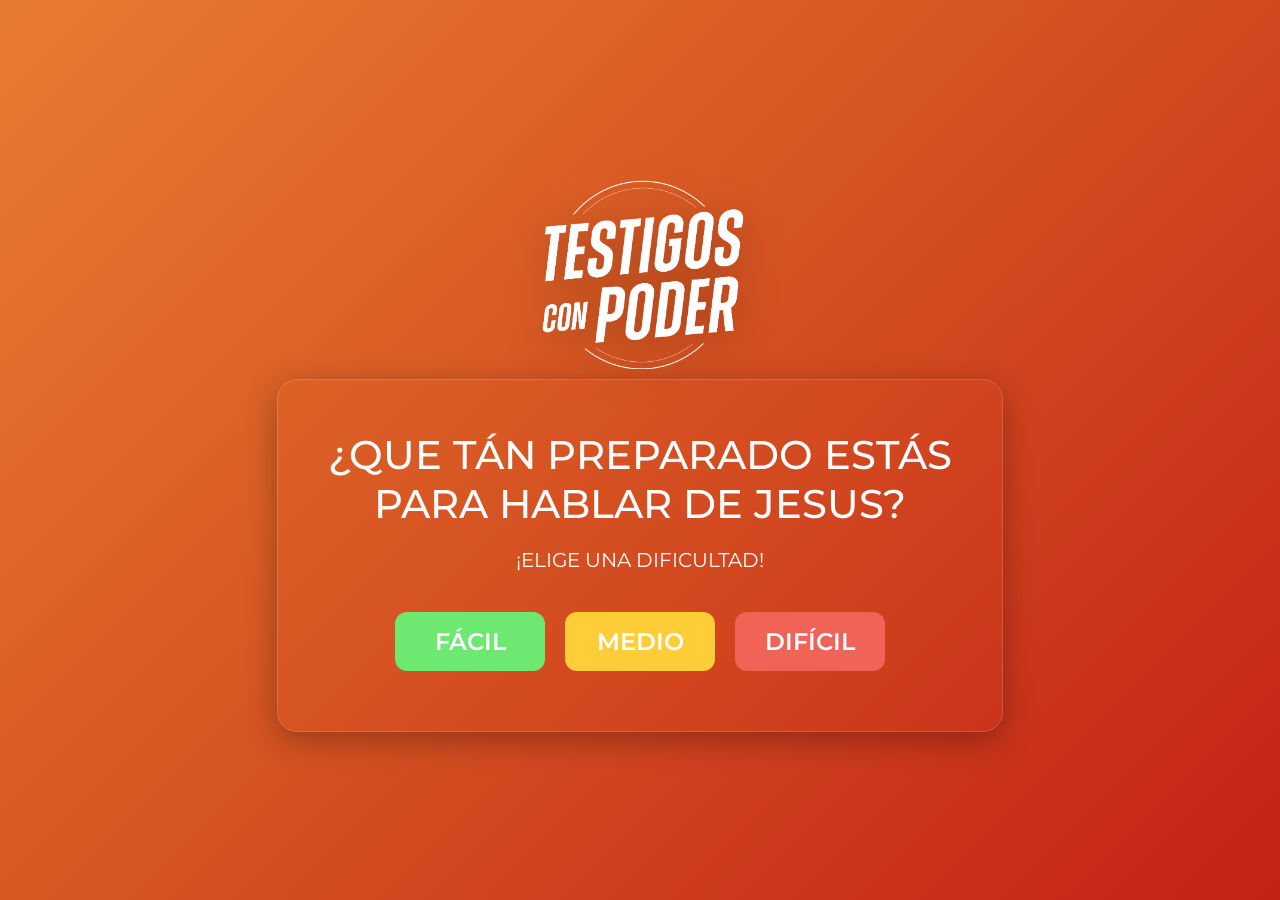
<file: index.html>
<!-- index.html -->
<!DOCTYPE html>
<html lang="es">
<head>
  <meta charset="UTF-8" />
  <meta name="viewport" content="width=device-width, initial-scale=1.0"/>
  <title>TCP - TEST </title>
  <link rel="preconnect" href="https://fonts.googleapis.com">
  <link rel="preconnect" href="https://fonts.gstatic.com" crossorigin>
  <link href="https://fonts.googleapis.com/css2?family=Montserrat:wght@300;400;500;600;700;800&display=swap" rel="stylesheet">
  <link rel="stylesheet" href="styles.css">
</head>
<body>

  <!-- PANTALLA INICIO -->
  <section id="inicio" class="pantalla activa">
    <img src="images/tcp-logo.png" alt="Logo" class="logo">
    <div class="contenedor">
        <h1>¿QUE TÁN PREPARADO ESTÁS<br> PARA HABLAR DE JESUS?</h1>
        <h3>¡Elige una dificultad!</h3>
        <div class="contenedor-dificultad">
            <a class="facil" href="facil.html">
                <h2>Fácil</h2>
            </a>

            <a class="medio" href="medio.html">
                <h2>Medio</h2>
            </a>

            <a class="dificil" href="dificil.html">
                <h2>Difícil</h2>
            </a>
        </div>
    </div>
  </section>

  <script src="script.js"></script>

</body>
</html>
</file>
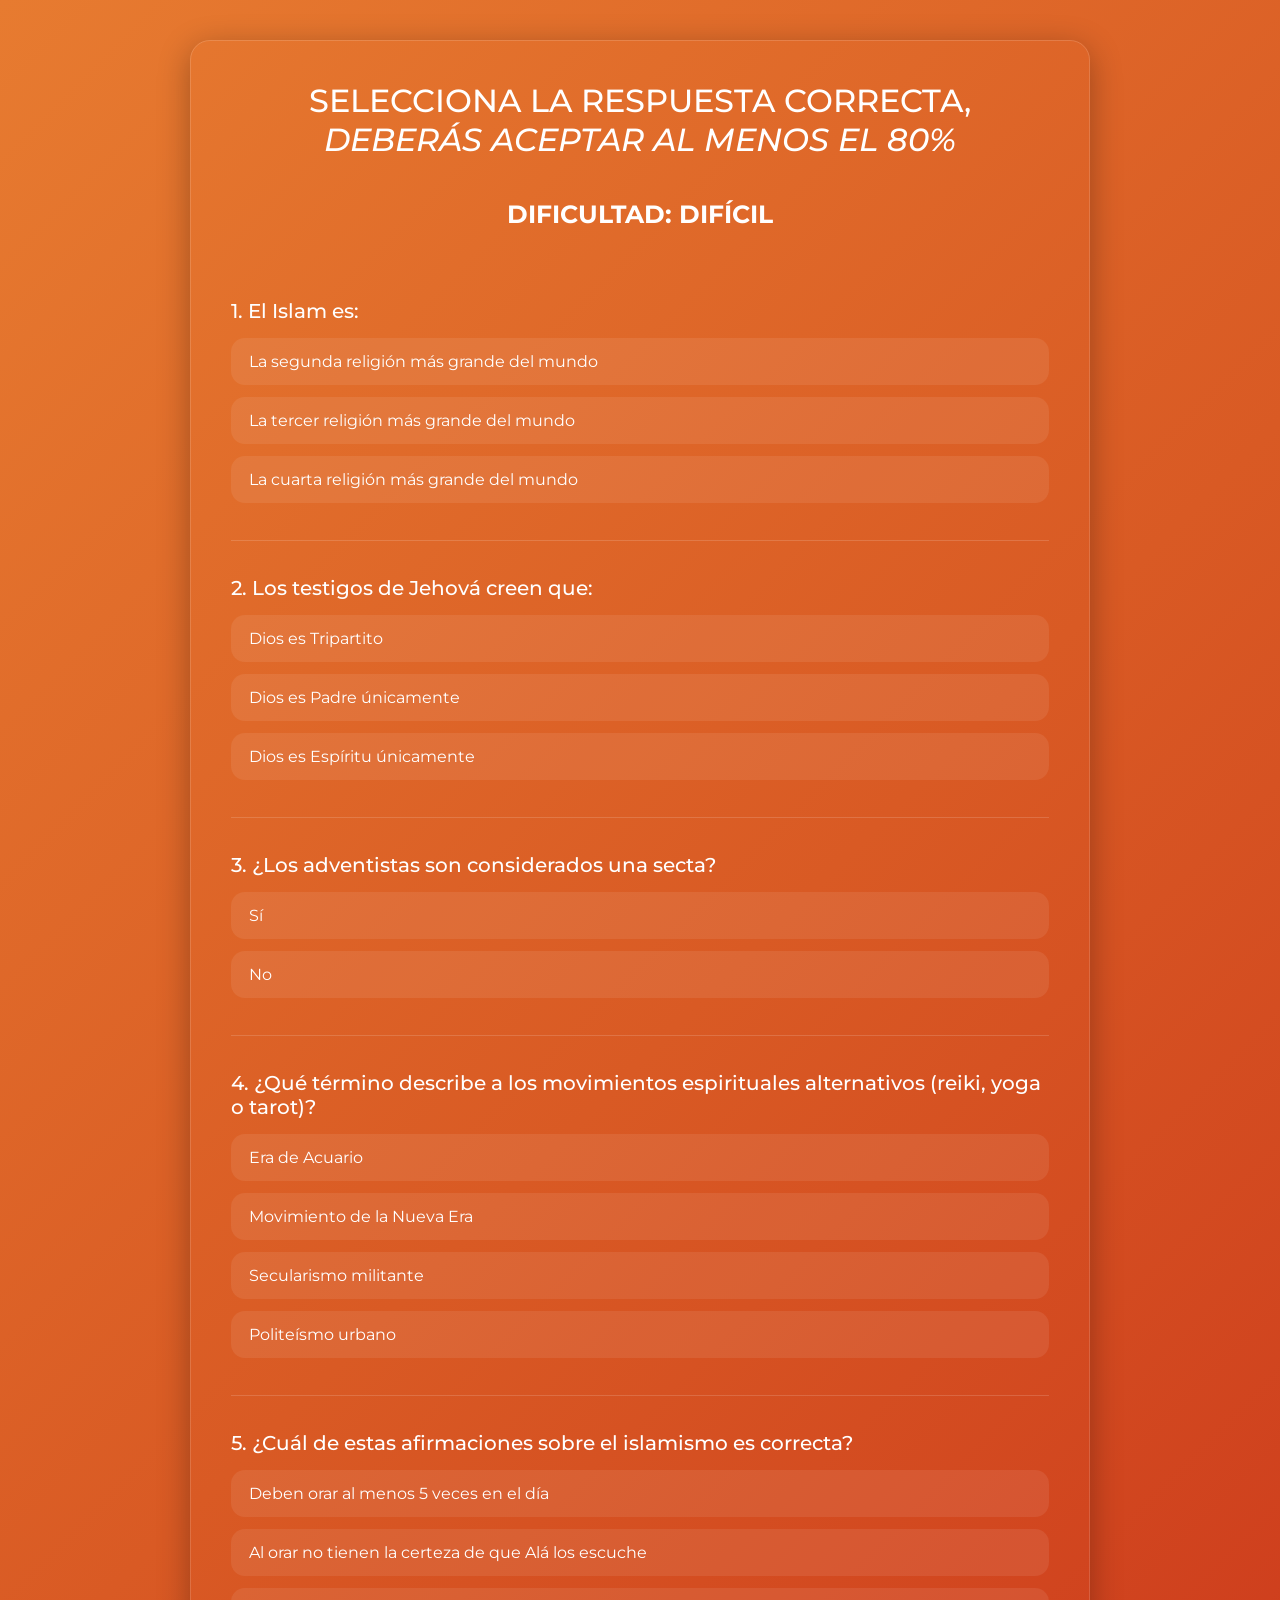
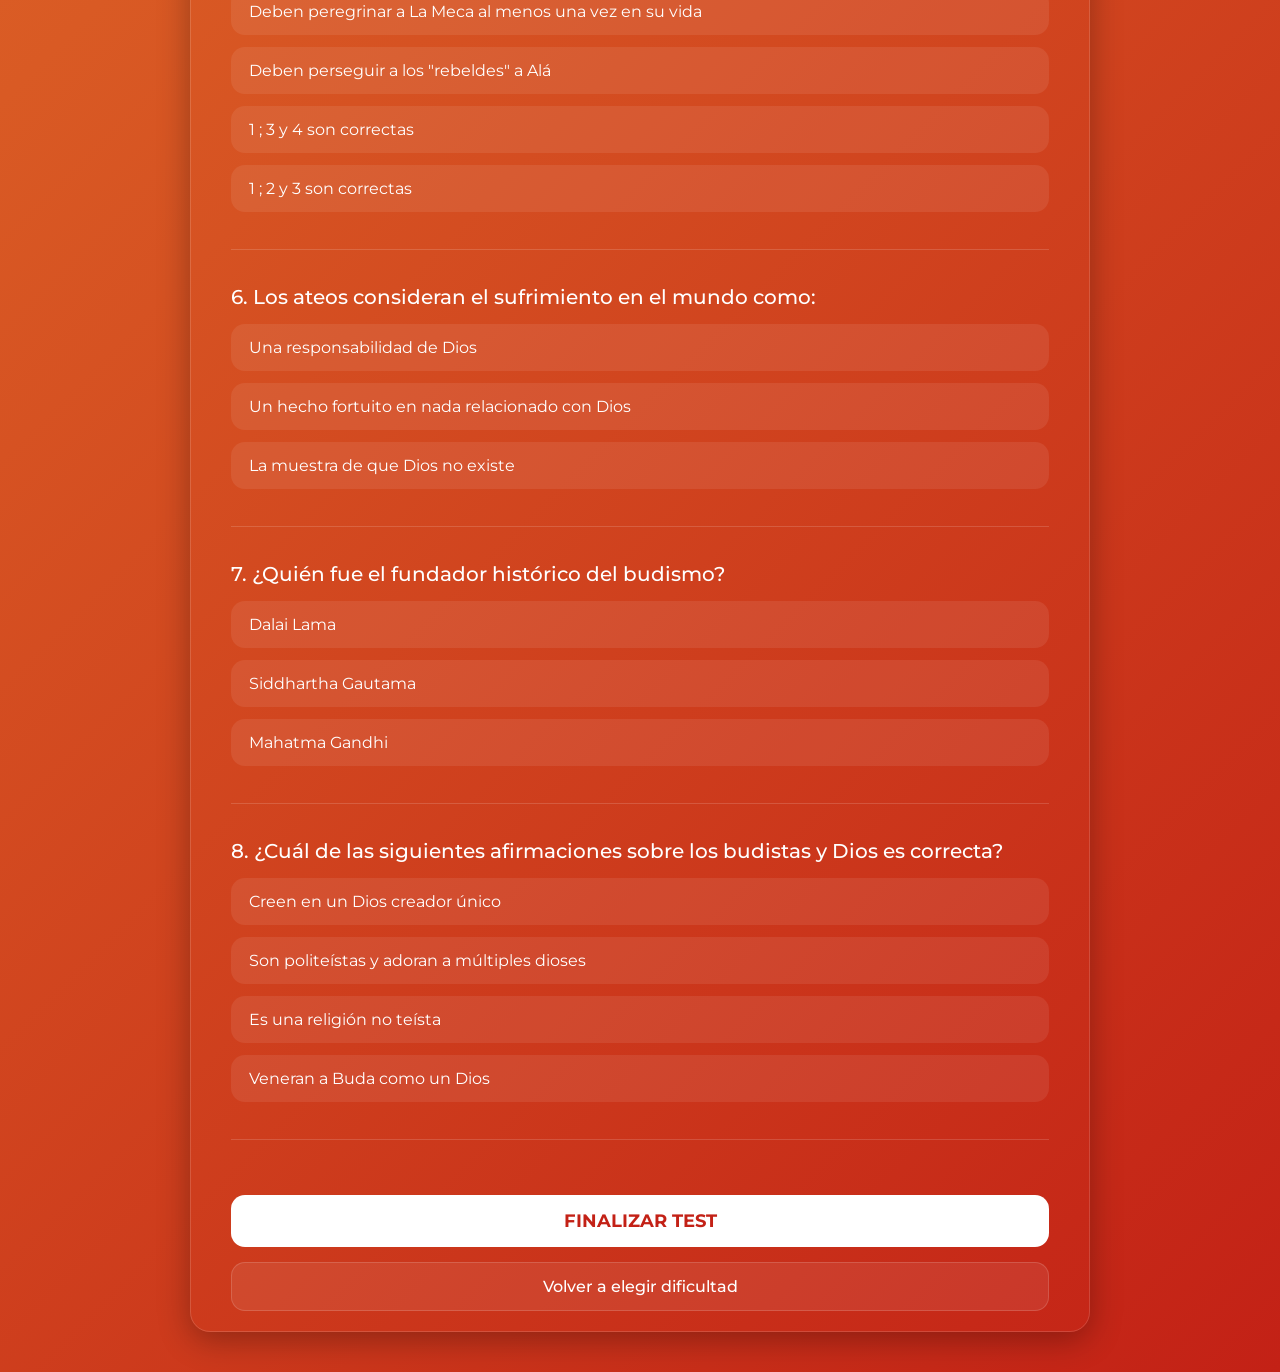
<file: dificil.html>
<!-- facil.html -->
<!DOCTYPE html>
<html lang="es">
<head>
  <meta charset="UTF-8">
  <meta name="viewport" content="width=device-width, initial-scale=1.0">

  <title>Modo Fácil</title>

  <link rel="preconnect" href="https://fonts.googleapis.com">
  <link rel="preconnect" href="https://fonts.gstatic.com" crossorigin>

  <link href="https://fonts.googleapis.com/css2?family=Montserrat:wght@300;400;500;600;700;800&display=swap" rel="stylesheet">

  <link rel="stylesheet" href="styles.css">
</head>
<body>

<section class="pantalla activa">

  <div class="contenedor cuestionario">

    <h1>Selecciona la respuesta correcta, <i>deberás aceptar al menos el 80%</i></h1>
    <h2>Dificultad: Difícil</h2>

    <form id="quizForm">

      <!-- PREGUNTAS -->

        <!-- PREGUNTA 1 -->
<div class="pregunta">
  <p>1. El Islam es:</p>

  <input type="radio" id="p1a" name="p1" value="1">
  <label for="p1a">
    La segunda religión más grande del mundo
  </label>

  <input type="radio" id="p1b" name="p1" value="0">
  <label for="p1b">
    La tercer religión más grande del mundo
  </label>

  <input type="radio" id="p1c" name="p1" value="0">
  <label for="p1c">
    La cuarta religión más grande del mundo
  </label>
</div>

<!-- PREGUNTA 2 -->
<div class="pregunta">
  <p>2. Los testigos de Jehová creen que:</p>

  <input type="radio" id="p2a" name="p2" value="0">
  <label for="p2a">
    Dios es Tripartito
  </label>

  <input type="radio" id="p2b" name="p2" value="1">
  <label for="p2b">
    Dios es Padre únicamente
  </label>

  <input type="radio" id="p2c" name="p2" value="0">
  <label for="p2c">
    Dios es Espíritu únicamente
  </label>
</div>

<!-- PREGUNTA 3 -->
<div class="pregunta">
  <p>3. ¿Los adventistas son considerados una secta?</p>

  <input type="radio" id="p3a" name="p3" value="0">
  <label for="p3a">
    Sí
  </label>

  <input type="radio" id="p3b" name="p3" value="1">
  <label for="p3b">
    No
  </label>
</div>

<!-- PREGUNTA 4 -->
<div class="pregunta">
  <p>
    4. ¿Qué término describe a los movimientos espirituales alternativos
    (reiki, yoga o tarot)?
  </p>

  <input type="radio" id="p4a" name="p4" value="0">
  <label for="p4a">
    Era de Acuario
  </label>

  <input type="radio" id="p4b" name="p4" value="1">
  <label for="p4b">
    Movimiento de la Nueva Era
  </label>

  <input type="radio" id="p4c" name="p4" value="0">
  <label for="p4c">
    Secularismo militante
  </label>

  <input type="radio" id="p4d" name="p4" value="0">
  <label for="p4d">
    Politeísmo urbano
  </label>
</div>

<!-- PREGUNTA 5 -->
<div class="pregunta">

  <p>5. ¿Cuál de estas afirmaciones sobre el islamismo es correcta?</p>

  <input type="radio" id="p5a" name="p5" value="0">
  <label for="p5a">
    Deben orar al menos 5 veces en el día
  </label>

  <input type="radio" id="p5b" name="p5" value="0">
  <label for="p5b">
    Al orar no tienen la certeza de que Alá los escuche
  </label>

  <input type="radio" id="p5c" name="p5" value="0">
  <label for="p5c">
    Deben peregrinar a La Meca al menos una vez en su vida
  </label>

  <input type="radio" id="p5d" name="p5" value="0">
  <label for="p5d">
    Deben perseguir a los "rebeldes" a Alá
  </label>

  <input type="radio" id="p5e" name="p5" value="0">
  <label for="p5e">
    1 ; 3 y 4 son correctas
  </label>

  <input type="radio" id="p5f" name="p5" value="1">
  <label for="p5f">
    1 ; 2 y 3 son correctas
  </label>

</div>

<!-- PREGUNTA 6 -->
<div class="pregunta">
  <p>6. Los ateos consideran el sufrimiento en el mundo como:</p>

  <input type="radio" id="p6a" name="p6" value="0">
  <label for="p6a">
    Una responsabilidad de Dios
  </label>

  <input type="radio" id="p6b" name="p6" value="0">
  <label for="p6b">
    Un hecho fortuito en nada relacionado con Dios
  </label>

  <input type="radio" id="p6c" name="p6" value="1">
  <label for="p6c">
    La muestra de que Dios no existe
  </label>
</div>

<!-- PREGUNTA 7 -->
<div class="pregunta">
  <p>7. ¿Quién fue el fundador histórico del budismo?</p>

  <input type="radio" id="p7a" name="p7" value="0">
  <label for="p7a">
    Dalai Lama
  </label>

  <input type="radio" id="p7b" name="p7" value="1">
  <label for="p7b">
    Siddhartha Gautama
  </label>

  <input type="radio" id="p7c" name="p7" value="0">
  <label for="p7c">
    Mahatma Gandhi
  </label>
</div>

<!-- PREGUNTA 8 -->
<div class="pregunta">
  <p>8. ¿Cuál de las siguientes afirmaciones sobre los budistas y Dios es correcta?</p>

  <input type="radio" id="p8a" name="p8" value="0">
  <label for="p8a">
    Creen en un Dios creador único
  </label>

  <input type="radio" id="p8b" name="p8" value="0">
  <label for="p8b">
    Son politeístas y adoran a múltiples dioses
  </label>

  <input type="radio" id="p8c" name="p8" value="1">
  <label for="p8c">
    Es una religión no teísta
  </label>

  <input type="radio" id="p8d" name="p8" value="0">
  <label for="p8d">
    Veneran a Buda como un Dios
  </label>
</div>

      <button type="button" onclick="calcularResultado()">
  FINALIZAR TEST
</button>

<a href="index.html" class="volver-btn">
  Volver a elegir dificultad
</a>
    </form>
  </div>

  
    <div id="resultado" class="resultado"></div>

</section>

<script src="script.js"></script>

</body>
</html>
</file>
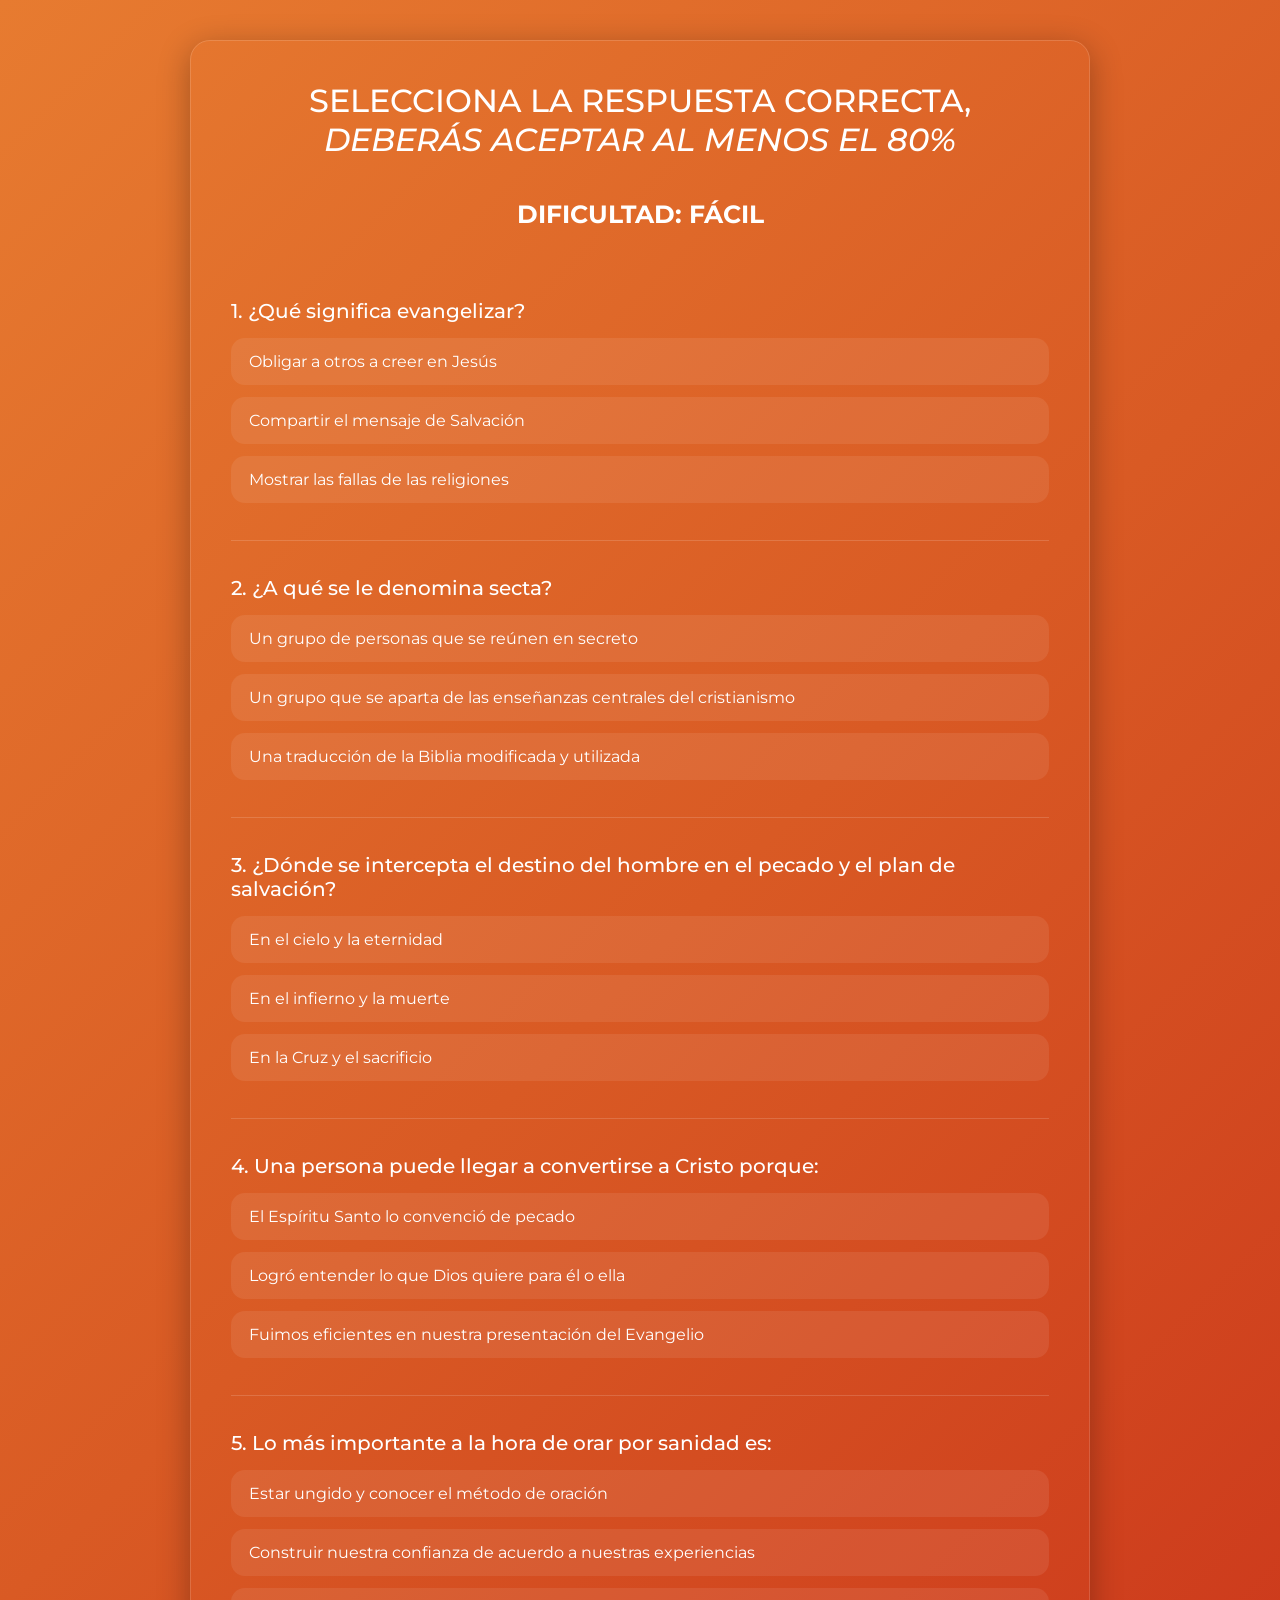
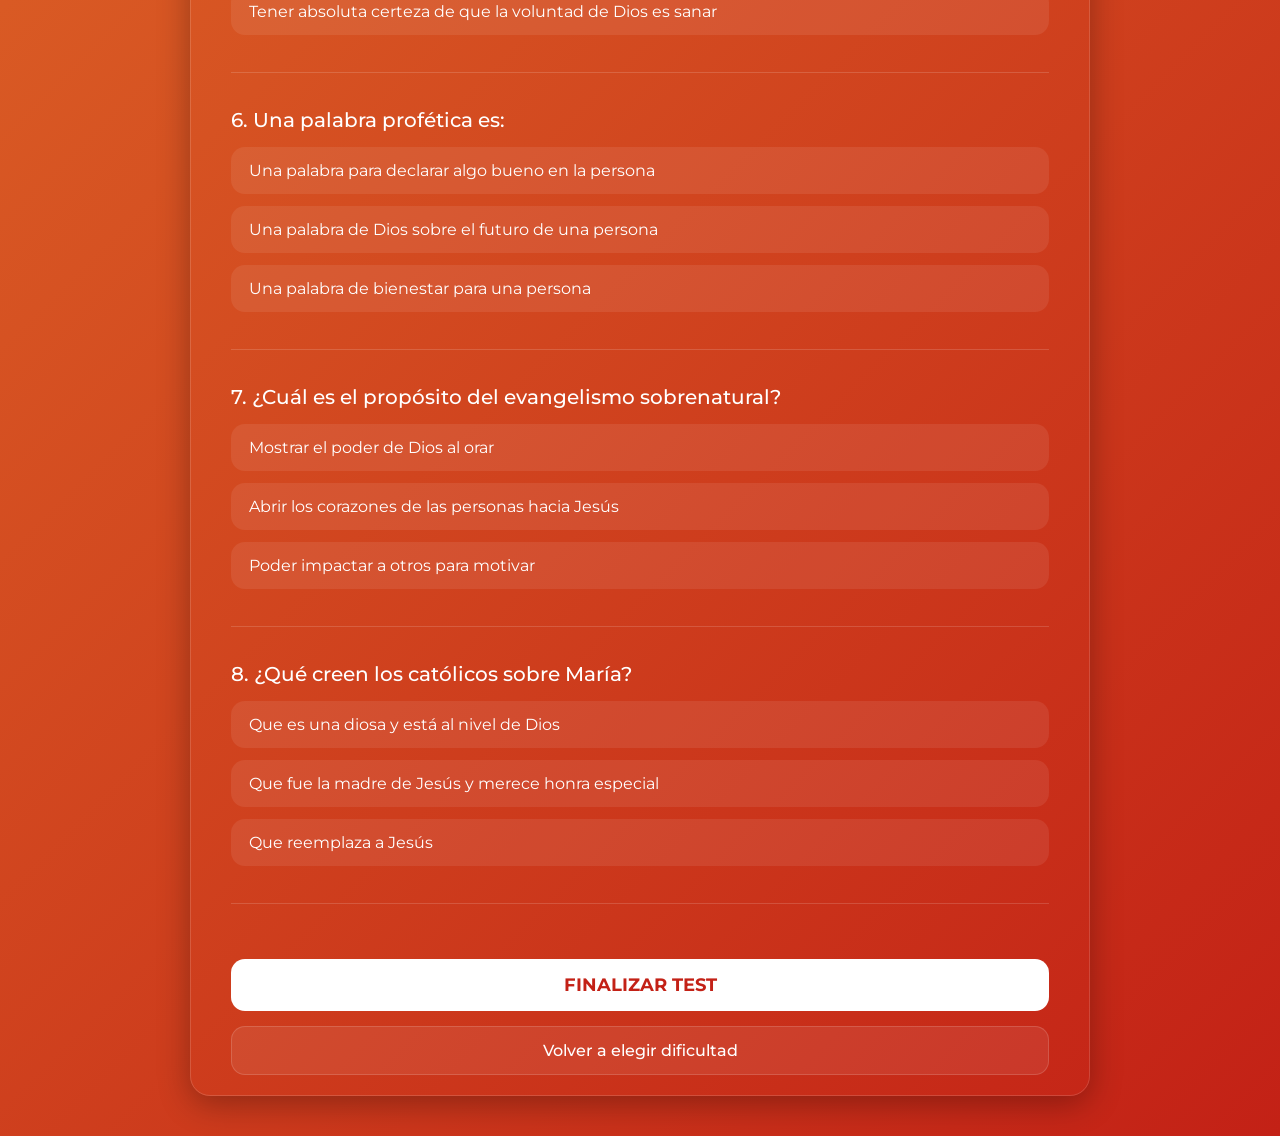
<file: facil.html>
<!-- facil.html -->
<!DOCTYPE html>
<html lang="es">
<head>
  <meta charset="UTF-8">
  <meta name="viewport" content="width=device-width, initial-scale=1.0">

  <title>Modo Fácil</title>

  <link rel="preconnect" href="https://fonts.googleapis.com">
  <link rel="preconnect" href="https://fonts.gstatic.com" crossorigin>

  <link href="https://fonts.googleapis.com/css2?family=Montserrat:wght@300;400;500;600;700;800&display=swap" rel="stylesheet">

  <link rel="stylesheet" href="styles.css">
</head>
<body>

<section class="pantalla activa">

  <div class="contenedor cuestionario">

    <h1>Selecciona la respuesta correcta, <i>deberás aceptar al menos el 80%</i></h1>
    <h2>Dificultad: Fácil</h2>

    <form id="quizForm">

      <!-- PREGUNTAS -->

        <!-- PREGUNTA 1 -->
        <div class="pregunta">
          <p>1. ¿Qué significa evangelizar?</p>

          <input type="radio" id="p1a" name="p1" value="0">
          <label for="p1a">Obligar a otros a creer en Jesús</label>

          <input type="radio" id="p1b" name="p1" value="1">
          <label for="p1b">Compartir el mensaje de Salvación</label>

          <input type="radio" id="p1c" name="p1" value="0">
          <label for="p1c">Mostrar las fallas de las religiones</label>
        </div>

        <!-- PREGUNTA 2 -->
        <div class="pregunta">
          <p>2. ¿A qué se le denomina secta?</p>

          <input type="radio" id="p2a" name="p2" value="0">
          <label for="p2a">Un grupo de personas que se reúnen en secreto</label>

          <input type="radio" id="p2b" name="p2" value="1">
          <label for="p2b">Un grupo que se aparta de las enseñanzas centrales del cristianismo</label>

          <input type="radio" id="p2c" name="p2" value="0">
          <label for="p2c">Una traducción de la Biblia modificada y utilizada</label>
        </div>

        <!-- PREGUNTA 3 -->
        <div class="pregunta">
          <p>3. ¿Dónde se intercepta el destino del hombre en el pecado y el plan de salvación?</p>

          <input type="radio" id="p3a" name="p3" value="0">
          <label for="p3a">En el cielo y la eternidad</label>

          <input type="radio" id="p3b" name="p3" value="0">
          <label for="p3b">En el infierno y la muerte</label>

          <input type="radio" id="p3c" name="p3" value="1">
          <label for="p3c">En la Cruz y el sacrificio</label>
        </div>

        <!-- PREGUNTA 4 -->
        <div class="pregunta">
          <p>4. Una persona puede llegar a convertirse a Cristo porque:</p>

          <input type="radio" id="p4a" name="p4" value="1">
          <label for="p4a">El Espíritu Santo lo convenció de pecado</label>

          <input type="radio" id="p4b" name="p4" value="0">
          <label for="p4b">Logró entender lo que Dios quiere para él o ella</label>

          <input type="radio" id="p4c" name="p4" value="0">
          <label for="p4c">Fuimos eficientes en nuestra presentación del Evangelio</label>
        </div>

        <!-- PREGUNTA 5 -->
        <div class="pregunta">
          <p>5. Lo más importante a la hora de orar por sanidad es:</p>

          <input type="radio" id="p5a" name="p5" value="0">
          <label for="p5a">Estar ungido y conocer el método de oración</label>

          <input type="radio" id="p5b" name="p5" value="0">
          <label for="p5b">Construir nuestra confianza de acuerdo a nuestras experiencias</label>

          <input type="radio" id="p5c" name="p5" value="1">
          <label for="p5c">Tener absoluta certeza de que la voluntad de Dios es sanar</label>
        </div>

        <!-- PREGUNTA 6 -->
        <div class="pregunta">
          <p>6. Una palabra profética es:</p>

          <input type="radio" id="p6a" name="p6" value="0">
          <label for="p6a">Una palabra para declarar algo bueno en la persona</label>

          <input type="radio" id="p6b" name="p6" value="1">
          <label for="p6b">Una palabra de Dios sobre el futuro de una persona</label>

          <input type="radio" id="p6c" name="p6" value="0">
          <label for="p6c">Una palabra de bienestar para una persona</label>
        </div>

        <!-- PREGUNTA 7 -->
        <div class="pregunta">
          <p>7. ¿Cuál es el propósito del evangelismo sobrenatural?</p>

          <input type="radio" id="p7a" name="p7" value="0">
          <label for="p7a">Mostrar el poder de Dios al orar</label>

          <input type="radio" id="p7b" name="p7" value="1">
          <label for="p7b">Abrir los corazones de las personas hacia Jesús</label>

          <input type="radio" id="p7c" name="p7" value="0">
          <label for="p7c">Poder impactar a otros para motivar</label>
        </div>

        <!-- PREGUNTA 8 -->
        <div class="pregunta">
          <p>8. ¿Qué creen los católicos sobre María?</p>

          <input type="radio" id="p8a" name="p8" value="0">
          <label for="p8a">Que es una diosa y está al nivel de Dios</label>

          <input type="radio" id="p8b" name="p8" value="1">
          <label for="p8b">Que fue la madre de Jesús y merece honra especial</label>

          <input type="radio" id="p8c" name="p8" value="0">
          <label for="p8c">Que reemplaza a Jesús</label>
        </div>

      <button type="button" onclick="calcularResultado()">
  FINALIZAR TEST
</button>

<a href="index.html" class="volver-btn">
  Volver a elegir dificultad
</a>
    </form>
  </div>

  
    <div id="resultado" class="resultado"></div>

</section>

<script src="script.js"></script>

</body>
</html>
</file>
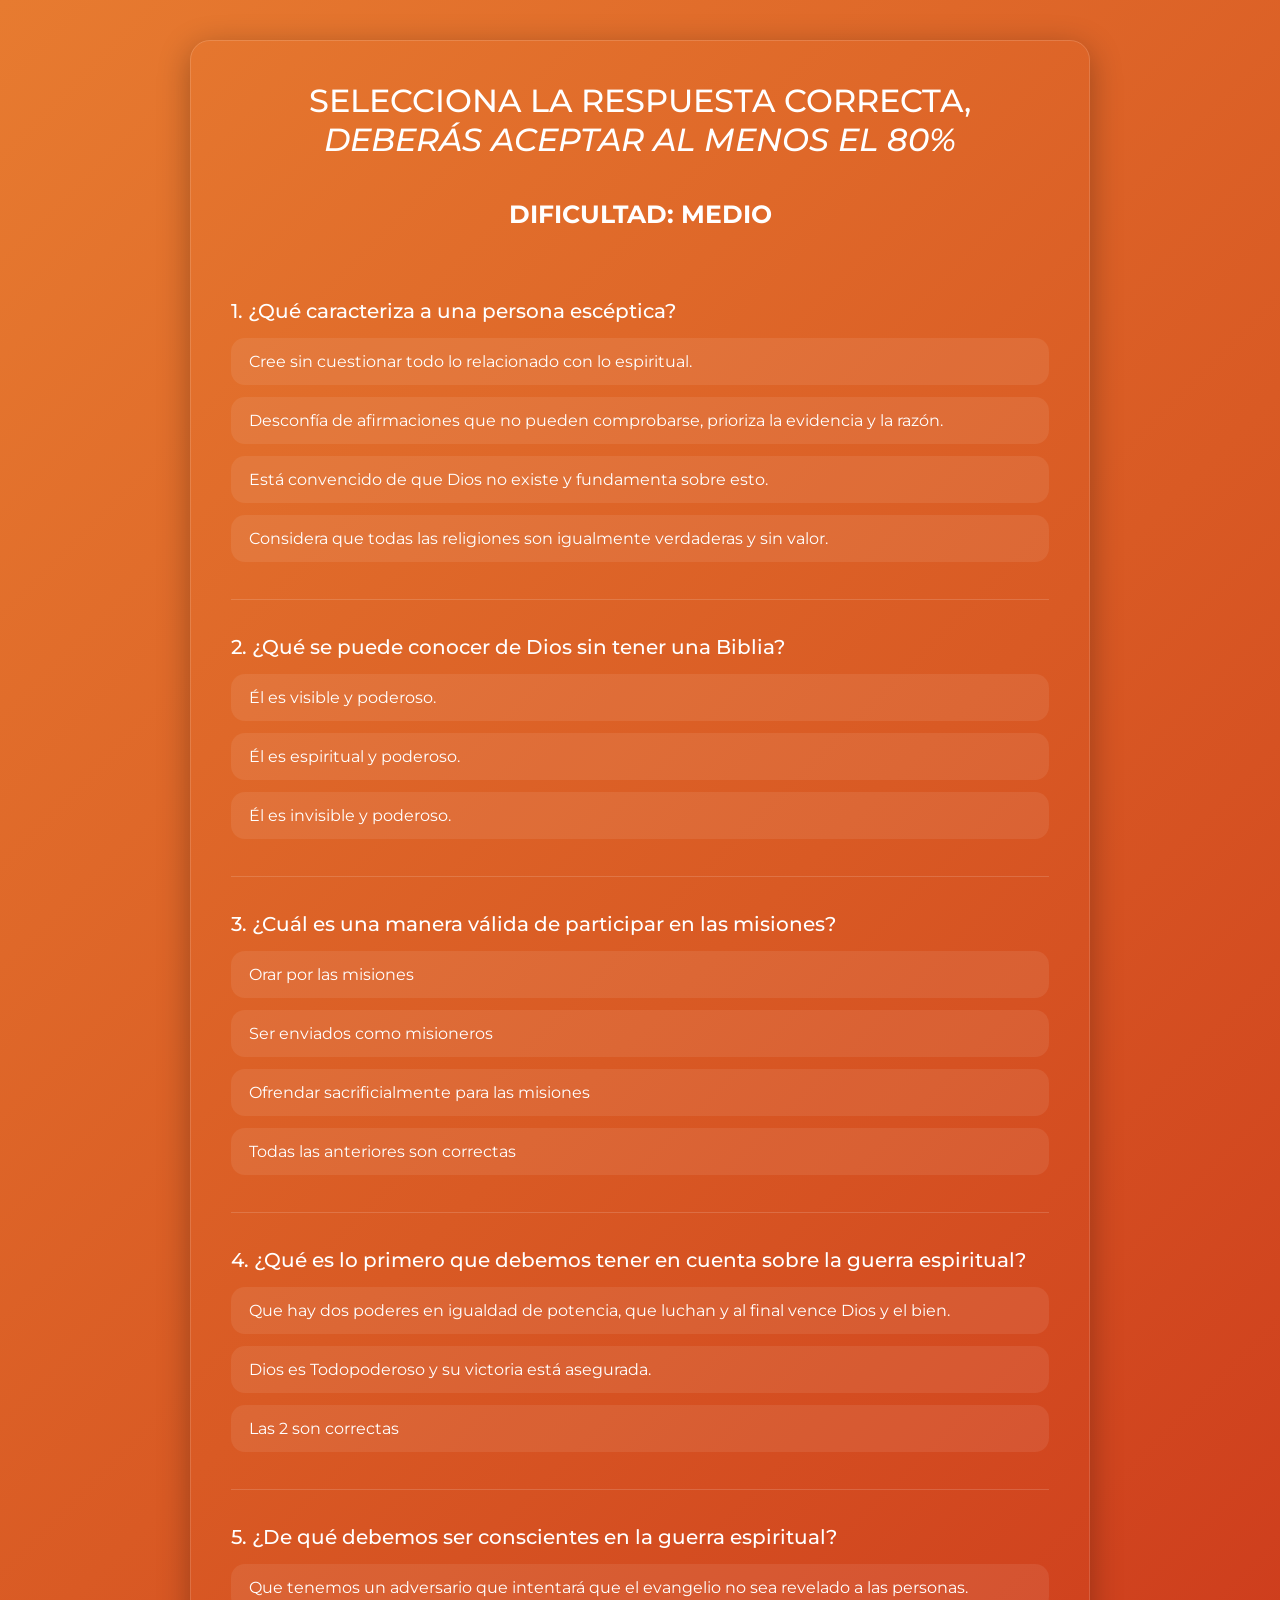
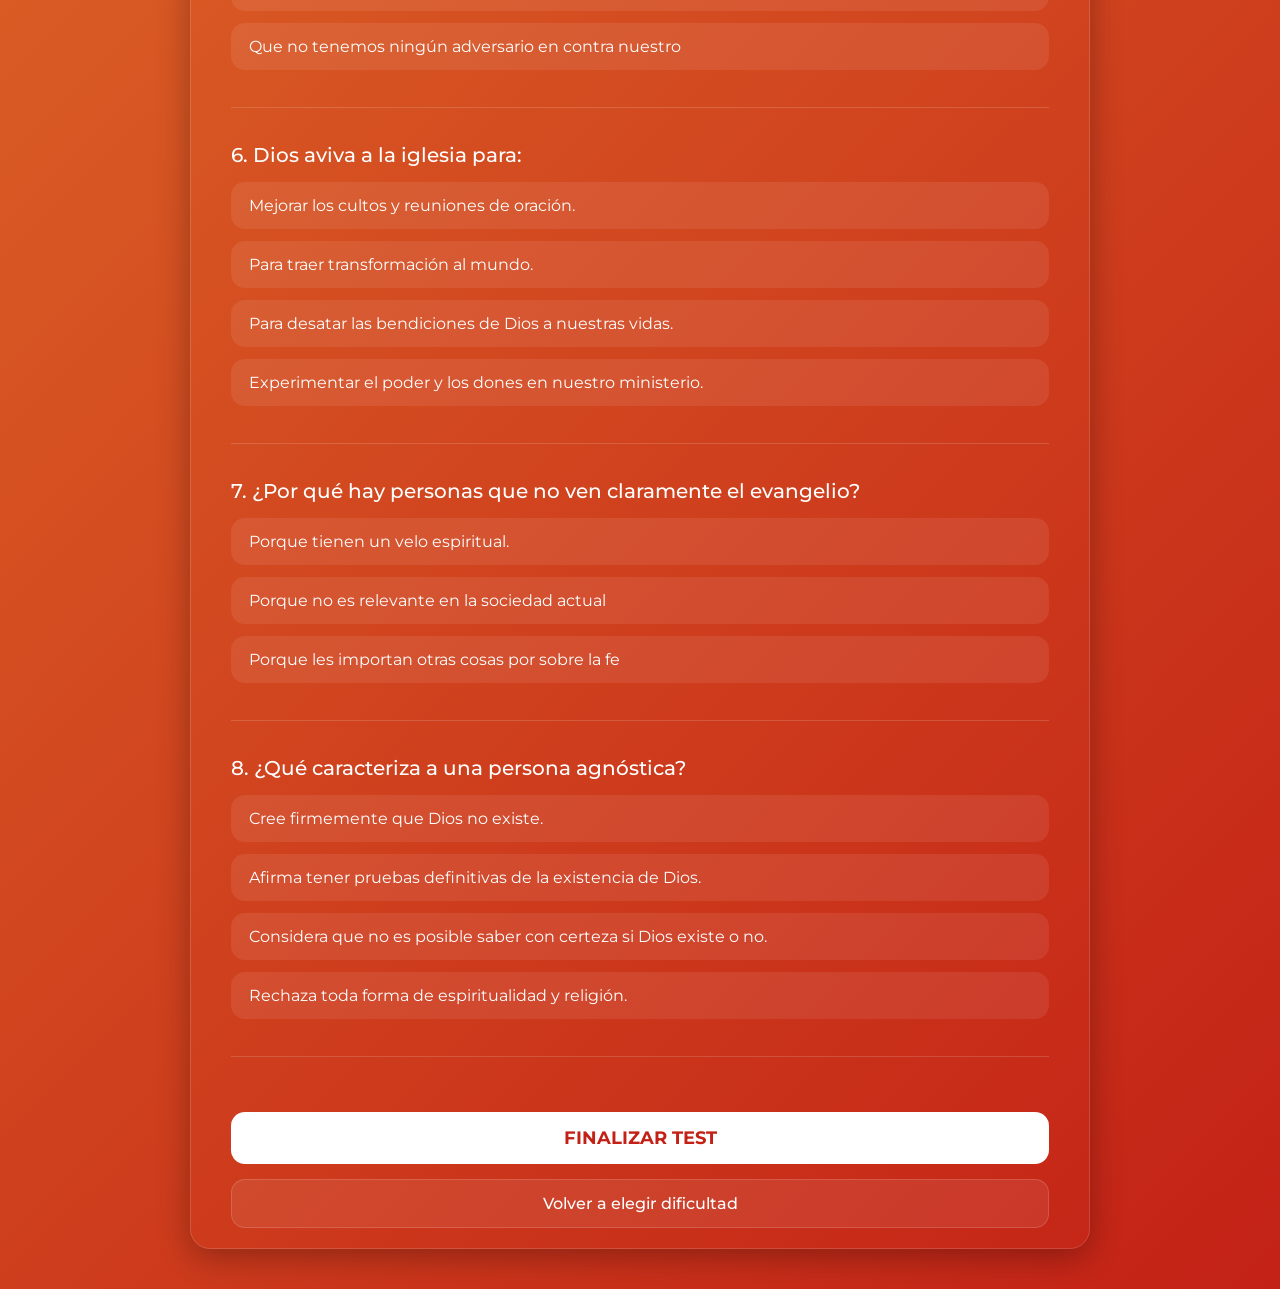
<file: medio.html>
<!-- medio.html -->
<!DOCTYPE html>
<html lang="es">
<head>
  <meta charset="UTF-8">
  <meta name="viewport" content="width=device-width, initial-scale=1.0">

  <title>Modo Fácil</title>

  <link rel="preconnect" href="https://fonts.googleapis.com">
  <link rel="preconnect" href="https://fonts.gstatic.com" crossorigin>

  <link href="https://fonts.googleapis.com/css2?family=Montserrat:wght@300;400;500;600;700;800&display=swap" rel="stylesheet">

  <link rel="stylesheet" href="styles.css">
</head>
<body>

<section class="pantalla activa">

  <div class="contenedor cuestionario">

    <h1>Selecciona la respuesta correcta, <i>deberás aceptar al menos el 80%</i></h1>
    <h2>Dificultad: Medio</h2>

    <form id="quizForm">

      <!-- PREGUNTAS -->

        <!-- PREGUNTA 1 -->
<div class="pregunta">
  <p>1. ¿Qué caracteriza a una persona escéptica?</p>

  <input type="radio" id="p1a" name="p1" value="0">
  <label for="p1a">
    Cree sin cuestionar todo lo relacionado con lo espiritual.
  </label>

  <input type="radio" id="p1b" name="p1" value="1">
  <label for="p1b">
    Desconfía de afirmaciones que no pueden comprobarse,
    prioriza la evidencia y la razón.
  </label>

  <input type="radio" id="p1c" name="p1" value="0">
  <label for="p1c">
    Está convencido de que Dios no existe y fundamenta sobre esto.
  </label>

  <input type="radio" id="p1d" name="p1" value="0">
  <label for="p1d">
    Considera que todas las religiones son igualmente verdaderas y sin valor.
  </label>
</div>

<!-- PREGUNTA 2 -->
<div class="pregunta">
  <p>2. ¿Qué se puede conocer de Dios sin tener una Biblia?</p>

  <input type="radio" id="p2a" name="p2" value="0">
  <label for="p2a">
    Él es visible y poderoso.
  </label>

  <input type="radio" id="p2b" name="p2" value="0">
  <label for="p2b">
    Él es espiritual y poderoso.
  </label>

  <input type="radio" id="p2c" name="p2" value="1">
  <label for="p2c">
    Él es invisible y poderoso.
  </label>
</div>

<!-- PREGUNTA 3 -->
<div class="pregunta">
  <p>3. ¿Cuál es una manera válida de participar en las misiones?</p>

  <input type="radio" id="p3a" name="p3" value="0">
  <label for="p3a">
    Orar por las misiones
  </label>

  <input type="radio" id="p3b" name="p3" value="0">
  <label for="p3b">
    Ser enviados como misioneros
  </label>

  <input type="radio" id="p3c" name="p3" value="0">
  <label for="p3c">
    Ofrendar sacrificialmente para las misiones
  </label>

  <input type="radio" id="p3d" name="p3" value="1">
  <label for="p3d">
    Todas las anteriores son correctas
  </label>
</div>

<!-- PREGUNTA 4 -->
<div class="pregunta">
  <p>4. ¿Qué es lo primero que debemos tener en cuenta sobre la guerra espiritual?</p>

  <input type="radio" id="p4a" name="p4" value="0">
  <label for="p4a">
    Que hay dos poderes en igualdad de potencia, que luchan y al final vence Dios y el bien.
  </label>

  <input type="radio" id="p4b" name="p4" value="1">
  <label for="p4b">
    Dios es Todopoderoso y su victoria está asegurada.
  </label>

  <input type="radio" id="p4c" name="p4" value="0">
  <label for="p4c">
    Las 2 son correctas
  </label>
</div>

<!-- PREGUNTA 5 -->
<div class="pregunta">
  <p>5. ¿De qué debemos ser conscientes en la guerra espiritual?</p>

  <input type="radio" id="p5a" name="p5" value="1">
  <label for="p5a">
    Que tenemos un adversario que intentará que el evangelio
    no sea revelado a las personas.
  </label>

  <input type="radio" id="p5b" name="p5" value="0">
  <label for="p5b">
    Que no tenemos ningún adversario en contra nuestro
  </label>
</div>

<!-- PREGUNTA 6 -->
<div class="pregunta">
  <p>6. Dios aviva a la iglesia para:</p>

  <input type="radio" id="p6a" name="p6" value="0">
  <label for="p6a">
    Mejorar los cultos y reuniones de oración.
  </label>

  <input type="radio" id="p6b" name="p6" value="1">
  <label for="p6b">
    Para traer transformación al mundo.
  </label>

  <input type="radio" id="p6c" name="p6" value="0">
  <label for="p6c">
    Para desatar las bendiciones de Dios a nuestras vidas.
  </label>

  <input type="radio" id="p6d" name="p6" value="0">
  <label for="p6d">
    Experimentar el poder y los dones en nuestro ministerio.
  </label>
</div>

<!-- PREGUNTA 7 -->
<div class="pregunta">
  <p>7. ¿Por qué hay personas que no ven claramente el evangelio?</p>

  <input type="radio" id="p7a" name="p7" value="1">
  <label for="p7a">
    Porque tienen un velo espiritual.
  </label>

  <input type="radio" id="p7b" name="p7" value="0">
  <label for="p7b">
    Porque no es relevante en la sociedad actual
  </label>

  <input type="radio" id="p7c" name="p7" value="0">
  <label for="p7c">
    Porque les importan otras cosas por sobre la fe
  </label>
</div>

<!-- PREGUNTA 8 -->
<div class="pregunta">
  <p>8. ¿Qué caracteriza a una persona agnóstica?</p>

  <input type="radio" id="p8a" name="p8" value="0">
  <label for="p8a">
    Cree firmemente que Dios no existe.
  </label>

  <input type="radio" id="p8b" name="p8" value="0">
  <label for="p8b">
    Afirma tener pruebas definitivas de la existencia de Dios.
  </label>

  <input type="radio" id="p8c" name="p8" value="1">
  <label for="p8c">
    Considera que no es posible saber con certeza si Dios existe o no.
  </label>

  <input type="radio" id="p8d" name="p8" value="0">
  <label for="p8d">
    Rechaza toda forma de espiritualidad y religión.
  </label>
</div>

      <button type="button" onclick="calcularResultado()">
  FINALIZAR TEST
</button>

<a href="index.html" class="volver-btn">
  Volver a elegir dificultad
</a>
    </form>
  </div>

  
    <div id="resultado" class="resultado"></div>

</section>

<script src="script.js"></script>

</body>
</html>
</file>
<file: styles.css>
/* style.css */

*{
  margin:0;
  padding:0;
  box-sizing:border-box;
  font-family: 'Montserrat', sans-serif;
}


body{
  background: linear-gradient(
    135deg,
    #E77B30 0%,
    #d95a24 40%,
    #C32116 100%
  );

  color:white;

  min-height:100vh;

  overflow-x:hidden;
}

body::-webkit-scrollbar{
  display:none;
}

.pantalla{
  width:100%;

  min-height:100vh;

  display:none;

  justify-content:center;

  align-items:center;

  text-align:center;

  padding:40px 20px;
}

.pantalla.activa{
  display:flex;
  flex-direction:column;
  margin: 0;
}


.logo{
  width:300px;
  object-fit:contain;
  margin:10px;
  animation: flotar 3s ease-in-out infinite;
  filter: drop-shadow(0 8px 20px rgba(0,0,0,0.25));
}

@keyframes flotar{
  0%{
    transform:translateY(0px);
  }

  50%{
    transform:translateY(-20px);
  }

  100%{
    transform:translateY(0px);
  }
}


.contenedor{
  padding:50px;
  border-radius:20px;
  text-align:center;
  border:1px solid rgba(255,255,255,0.15);
  box-shadow:0 8px 32px rgba(0,0,0,0.3);
}

.contenedor h1{
    font-size:40px;
    margin-bottom:20px;
    font-weight: 500;
    text-transform: uppercase;
}

.contenedor h3{
    font-size:20px;
    margin-bottom:20px;
    font-weight: 400;
    text-transform: uppercase;
}


.contenedor-dificultad{
    display:flex;
    justify-content:center;
    margin-top:30px;
}

.contenedor-dificultad a{
    width:150px;
    padding:15px;
    margin:10px;
    border:none;
    border-radius:12px;
    color:white;
    font-size:18px;
    text-decoration:none;
    display:flex;
    justify-content:center;
    align-items:center;
    transition:0.3s;
}

.facil{
    background:#6de971;
}

.medio{
    background:#ffcd37;
}

.dificil{
    background:#f16257;
}

.contenedor-dificultad h2{
    font-size:24px;
    font-weight: 600;
    text-transform: uppercase;
}

.contenedor-dificultad a:hover{
    transform:scale(1.05); 
    color: #474747;
}

h1{
  font-size:50px;
  margin-bottom:20px;
}

p{
  margin-bottom:30px;
  color:#bdbdbd;
}

.cuestionario{
  width:100%;
  max-width:900px;

  padding:20px 40px;

  overflow-y:auto;
}

strong{
  color:white;
  font-weight:600;
}

.cuestionario h1{
  font-size:32px;
  padding: 20px;
}

.cuestionario h2{
  font-size:25px;
  margin-bottom:70px;
  text-transform: uppercase;
}

.pregunta{
  margin-bottom:35px;

  text-align:left;

  padding-bottom:25px;

  border-bottom:1px solid rgba(255,255,255,0.15);
}

.pregunta p{
  color:white;

  font-size:20px;

  margin-bottom:15px;

  font-weight:500;
}

.pregunta label{
  display:flex;

  align-items:center;

  margin-bottom:12px;

  padding:14px 18px;

  border-radius:14px;

  background:rgba(255,255,255,0.08);

  transition:0.3s;

  cursor:pointer;
}

.pregunta label:hover{
  background:rgba(255,255,255,0.15);

  transform:translateX(5px);
}

input[type="radio"]{
  margin-right:10px;
  display: none;
}

button{
  width:100%;

  padding:15px;

  border:none;

  border-radius:14px;

  background:white;

  color:#C32116;

  font-size:18px;

  font-weight:bold;

  cursor:pointer;

  transition:0.3s;

  margin-top:20px;
}

button:hover{
  transform:scale(1.02);
}



.pregunta input[type="radio"]:checked + label{

  background:rgba(255,255,255,0.28);

  border:1px solid rgba(255,255,255,0.45);

  color:white;

  font-weight:600;

  transform:scale(1.02);

  box-shadow:0 0 15px rgba(255,255,255,0.15);
}

.volver-btn{
  display:block;

  width:100%;

  margin-top:15px;

  padding:14px;

  border-radius:14px;

  text-align:center;

  text-decoration:none;

  color:white;

  background:rgba(255,255,255,0.08);

  border:1px solid rgba(255,255,255,0.15);

  transition:0.3s;

  font-weight:500;
}

.volver-btn:hover{
  background:rgba(255,255,255,0.15);

  transform:scale(1.02);
}

/* ========================= */
/* MODAL RESULTADO */
/* ========================= */

.resultado{

  position:fixed;

  inset:0;

  width:100%;

  height:100vh;

  background:rgba(0,0,0,0.65);

  backdrop-filter:blur(10px);

  display:none;

  justify-content:center;

  align-items:center;

  padding:20px;

  z-index:9999;
}

.resultado.mostrar{
  display:flex;
}

/* ========================= */
/* CARD */
/* ========================= */

.resultado-card{

  width:100%;

  max-width:520px;

  padding:45px 35px;

  border-radius:28px;

  text-align:center;

  background:rgba(255,255,255,0.10);

  backdrop-filter:blur(18px);

  border:1px solid rgba(255,255,255,0.18);

  box-shadow:
    0 15px 50px rgba(0,0,0,0.35),
    inset 0 1px 0 rgba(255,255,255,0.1);

  animation:aparecer 0.35s ease;

  position:relative;

  overflow:hidden;
}

/* BRILLO */
.resultado-card::before{

  content:"";

  position:absolute;

  top:-120px;
  left:-120px;

  width:240px;
  height:240px;

  background:rgba(255,255,255,0.08);

  border-radius:50%;

  filter:blur(10px);
}

/* TITULO */

.resultado-card h2{

  font-size:48px;

  font-weight:800;

  margin-bottom:25px;

  letter-spacing:1px;
}

/* TEXTO */

.resultado-card p{

  font-size:18px;

  line-height:1.7;

  color:rgba(255,255,255,0.92);

  margin-bottom:18px;
}

/* BOTON */

.resultado-card button{

  width:100%;

  margin-top:20px;

  padding:16px;

  border:none;

  border-radius:16px;

  background:white;

  color:#C32116;

  font-size:16px;

  font-weight:700;

  cursor:pointer;

  transition:0.3s;
}

.resultado-card button:hover{

  transform:translateY(-2px);

  box-shadow:0 10px 25px rgba(255,255,255,0.2);
}

/* ========================= */
/* COLORES */
/* ========================= */

/* ROJO */

.resultado-card.rojo{

  border:2px solid rgba(255,80,80,0.5);

  box-shadow:
    0 0 35px rgba(255,80,80,0.25),
    0 15px 50px rgba(0,0,0,0.35);
}

.resultado-card.rojo h2{
  color:#ff6b6b;
}

/* AMARILLO */

.resultado-card.amarillo{

  border:2px solid rgba(255,210,74,0.5);

  box-shadow:
    0 0 35px rgba(255,210,74,0.25),
    0 15px 50px rgba(0,0,0,0.35);
}

.resultado-card.amarillo h2{
  color:#ffd54a;
}

/* VERDE */

.resultado-card.verde{

  border:2px solid rgba(74,222,128,0.5);

  box-shadow:
    0 0 35px rgba(74,222,128,0.25),
    0 15px 50px rgba(0,0,0,0.35);
}

.resultado-card.verde h2{
  color:#4ade80;
}

/* ========================= */
/* ANIMACION */
/* ========================= */

@keyframes aparecer{

  from{
    opacity:0;
    transform:translateY(20px) scale(0.95);
  }

  to{
    opacity:1;
    transform:translateY(0) scale(1);
  }
}

/* ========================= */
/* RESPONSIVE */
/* ========================= */

@media (max-width:768px){

  .resultado-card{

    padding:35px 25px;

    border-radius:22px;
  }

  .resultado-card h2{
    font-size:38px;
  }

  .resultado-card p{
    font-size:16px;
  }
}

/* RESULTADO AMARILLO */
.resultado-card.amarillo h2{
  color:#ffd54a;
}

/* RESULTADO VERDE */
.resultado-card.verde h2{
  color:#4ade80;
}

.resultado-card p{
  color:white;
  font-weight: 100;
  font-size:18px;
}

/* ========================= */
/* RESPONSIVE CELULAR */
/* ========================= */

@media (max-width: 768px){

  body{
    padding:20px;
    height:auto;
    min-height:100vh;
  }

  .pantalla{
    padding:20px 0;
  }

  .logo{
    width:220px;
    margin-bottom:25px;
  }

  .contenedor{
    width:100%;

    padding:30px 20px;
  }

  .contenedor h1{
    font-size:28px;
    line-height:1.2;
  }

  .contenedor-dificultad{
    flex-direction:column;

    align-items:center;

    width:100%;
  }

  .contenedor-dificultad a{
    width:100%;
    max-width:260px;

    margin:8px 0;
  }

  .contenedor-dificultad h2{
    font-size:20px;
  }

}
</file>
